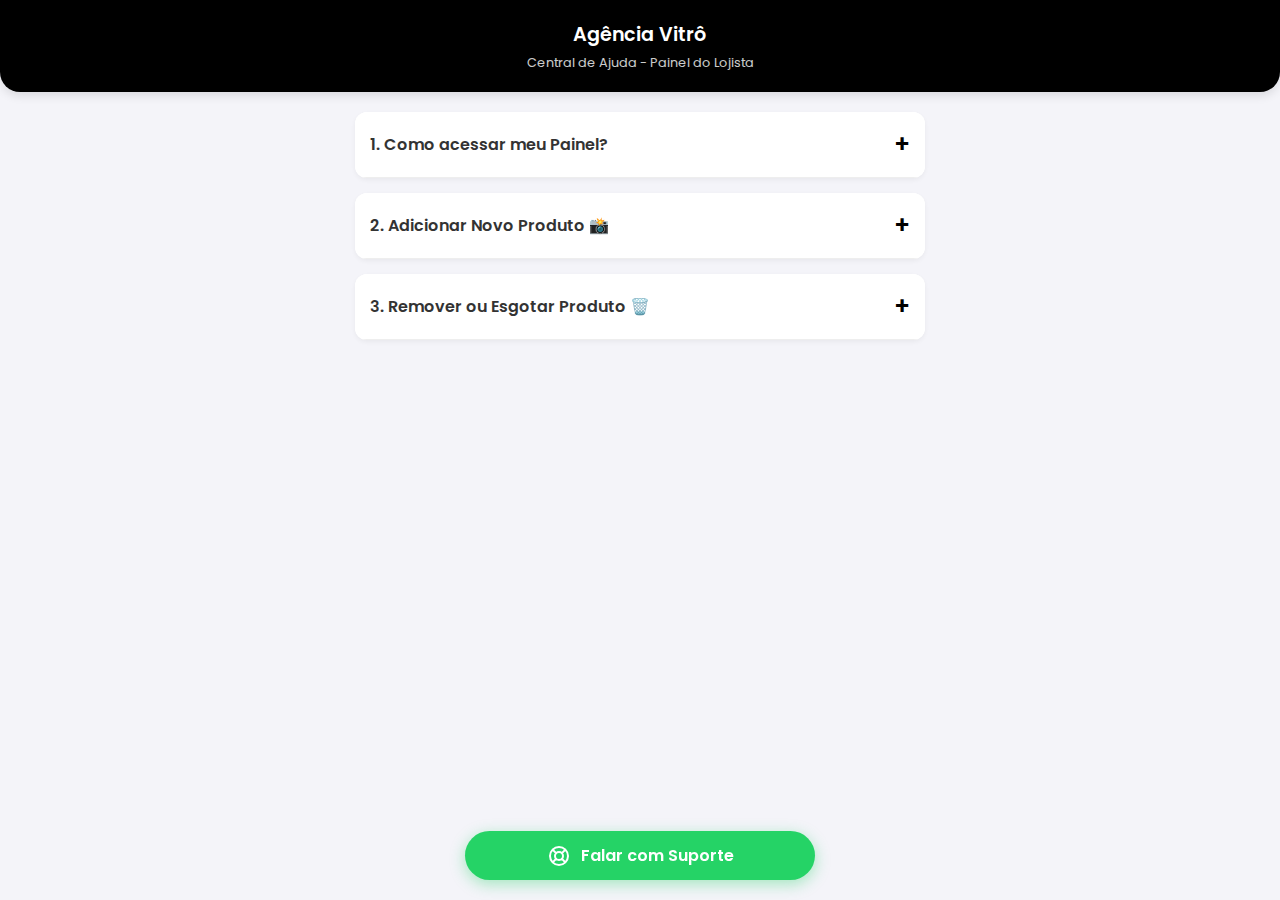
<file: ajuda-loja.html>
<!DOCTYPE html>
<html lang="pt-br">
<head>
    <meta charset="UTF-8">
    <meta name="viewport" content="width=device-width, initial-scale=1.0">
    <title>Central de Ajuda - Lojista | Agência Vitrô</title>
    
    <link href="https://fonts.googleapis.com/css2?family=Poppins:wght@300;400;600&display=swap" rel="stylesheet">
    
    <style>
        :root {
            --primary: #000000; /* Preto Vitrô */
            --accent: #25D366;  /* Verde WhatsApp */
            --bg: #f4f4f9;
            --card-bg: #ffffff;
            --text: #333333;
        }

        * { margin: 0; padding: 0; box-sizing: border-box; font-family: 'Poppins', sans-serif; }
        
        body { background-color: var(--bg); color: var(--text); padding-bottom: 80px; }

        /* Cabeçalho */
        header {
            background: var(--primary);
            color: white;
            padding: 20px;
            text-align: center;
            border-bottom-left-radius: 20px;
            border-bottom-right-radius: 20px;
            box-shadow: 0 4px 10px rgba(0,0,0,0.1);
        }
        header h1 { font-size: 1.2rem; font-weight: 600; }
        header p { font-size: 0.8rem; opacity: 0.8; margin-top: 5px; }

        /* Container Principal */
        .container {
            max-width: 600px;
            margin: 20px auto;
            padding: 0 15px;
        }

        /* Cartões de Tutorial (Accordion) */
        .tutorial-card {
            background: var(--card-bg);
            border-radius: 12px;
            margin-bottom: 15px;
            box-shadow: 0 2px 5px rgba(0,0,0,0.05);
            overflow: hidden;
            transition: all 0.3s ease;
        }

        .tutorial-header {
            padding: 15px;
            display: flex;
            justify-content: space-between;
            align-items: center;
            cursor: pointer;
            font-weight: 600;
            background: #fff;
        }

        .tutorial-header::after {
            content: '+';
            font-size: 1.5rem;
            color: var(--primary);
            transition: transform 0.3s;
        }

        /* Estado Aberto */
        .tutorial-card.active .tutorial-header::after {
            transform: rotate(45deg); /* Vira um X */
        }
        
        .tutorial-content {
            max-height: 0;
            overflow: hidden;
            transition: max-height 0.3s ease-out;
            background: #fafafa;
            border-top: 1px solid #eee;
        }

        .tutorial-card.active .tutorial-content {
            max-height: 1000px; /* Altura suficiente para o conteúdo */
        }

        .step-box {
            padding: 15px;
        }

        .step-box ol {
            margin-left: 20px;
            margin-bottom: 15px;
        }

        .step-box li {
            margin-bottom: 10px;
            font-size: 0.9rem;
            line-height: 1.5;
        }

        /* Área de Vídeo/Imagem (Placeholder) */
        .media-placeholder {
            width: 100%;
            height: 180px;
            background-color: #e0e0e0;
            border-radius: 8px;
            display: flex;
            align-items: center;
            justify-content: center;
            color: #777;
            font-size: 0.8rem;
            margin-top: 10px;
            border: 2px dashed #ccc;
        }

        /* Botão de Suporte Flutuante */
        .support-btn {
            position: fixed;
            bottom: 20px;
            left: 50%;
            transform: translateX(-50%);
            background-color: var(--accent);
            color: white;
            padding: 12px 25px;
            border-radius: 30px;
            text-decoration: none;
            font-weight: 600;
            box-shadow: 0 4px 15px rgba(37, 211, 102, 0.4);
            display: flex;
            align-items: center;
            gap: 10px;
            z-index: 100;
            width: 90%;
            max-width: 350px;
            justify-content: center;
        }

        .status-badge {
            display: inline-block;
            padding: 4px 8px;
            border-radius: 4px;
            font-size: 0.7rem;
            font-weight: bold;
            margin-left: 5px;
        }
        .bg-green { background: #e6fffa; color: #00acc1; border: 1px solid #00acc1; }
        .bg-red { background: #fff5f5; color: #e53e3e; border: 1px solid #e53e3e; }

    </style>
</head>
<body>

    <header>
        <h1>Agência Vitrô</h1>
        <p>Central de Ajuda - Painel do Lojista</p>
    </header>

    <div class="container">

        <div class="tutorial-card">
            <div class="tutorial-header" onclick="toggleTutorial(this)">
                1. Como acessar meu Painel?
            </div>
            <div class="tutorial-content">
                <div class="step-box">
                    <p>Para gerenciar sua loja, você não precisa de computador. Tudo é feito pelo aplicativo <strong>AppSheet</strong>.</p>
                    <br>
                    <ol>
                        <li>Baixe o app <strong>AppSheet</strong> na Play Store (Android) ou App Store (iPhone).</li>
                        <li>Faça login com o e-mail Google da sua loja (ex: <em>sua_loja@gmail.com</em>).</li>
                        <li>No menu, clique em "Shared with me" (Compartilhado comigo) ou "Owned by me".</li>
                        <li>Clique no ícone da sua Loja para abrir.</li>
                    </ol>
                    </div>
            </div>
        </div>

        <div class="tutorial-card">
            <div class="tutorial-header" onclick="toggleTutorial(this)">
                2. Adicionar Novo Produto 📸
            </div>
            <div class="tutorial-content">
                <div class="step-box">
                    <ol>
                        <li>Abra o App da loja.</li>
                        <li>Toque no botão flutuante <strong>(+)</strong> no canto inferior direito.</li>
                        <li>Preencha o <strong>Nome</strong> e o <strong>Preço</strong>.</li>
                        <li>Toque no ícone de <strong>Câmera</strong> para tirar uma foto na hora ou escolher da galeria.</li>
                        <li>(Opcional) Escolha a categoria.</li>
                        <li>Toque em <strong>Save</strong> (Salvar).</li>
                    </ol>
                    <p style="font-size: 0.8rem; color: #666;">
                        ⚡ <strong>Dica:</strong> Após salvar, clique no ícone de sincronizar (setinhas girando) no topo do app para atualizar o site imediatamente.
                    </p>
                </div>
            </div>
        </div>

        <div class="tutorial-card">
            <div class="tutorial-header" onclick="toggleTutorial(this)">
                3. Remover ou Esgotar Produto 🗑️
            </div>
            <div class="tutorial-content">
                <div class="step-box">
                    <p>Se um produto acabou ou você quer tirá-lo do site:</p>
                    <br>
                    <ol>
                        <li>Toque no produto que deseja remover na lista do App.</li>
                        <li>Para <strong>Excluir</strong> definitivamente: Toque no ícone da <strong>Lixeira</strong> no topo da tela.</li>
                        <li>Para <strong>Editar</strong> (mudar preço ou foto): Toque no ícone do <strong>Lápis</strong>.</li>
                    </ol>
                    <div class="status-badge bg-red">Atenção</div>
                    <p style="font-size: 0.8rem; margin-top: 5px;">Se excluir uma categoria inteira, certifique-se de que ela está vazia antes.</p>
                </div>
            </div>
        </div>

    </div>

    <a href="https://api.whatsapp.com/send?phone=5511999999999&text=SOS_CLIENTE:%20Preciso%20de%20ajuda%20com%20o%20painel%20da%20minha%20loja." class="support-btn" target="_blank">
        <svg width="24" height="24" fill="none" stroke="currentColor" viewBox="0 0 24 24"><path stroke-linecap="round" stroke-linejoin="round" stroke-width="2" d="M18.364 5.636l-3.536 3.536m0 5.656l3.536 3.536M9.172 9.172L5.636 5.636m3.536 9.192l-3.536 3.536M21 12a9 9 0 11-18 0 9 9 0 0118 0zm-5 0a4 4 0 11-8 0 4 4 0 018 0z"></path></svg>
        Falar com Suporte
    </a>

    <script>
        // Script simples para abrir/fechar os tutoriais
        function toggleTutorial(header) {
            const card = header.parentElement;
            // Fecha todos os outros se quiser (efeito sanfona) - Opcional
            // document.querySelectorAll('.tutorial-card').forEach(c => {
            //     if(c !== card) c.classList.remove('active');
            // });
            card.classList.toggle('active');
        }
    </script>

</body>
</html>
</file>
